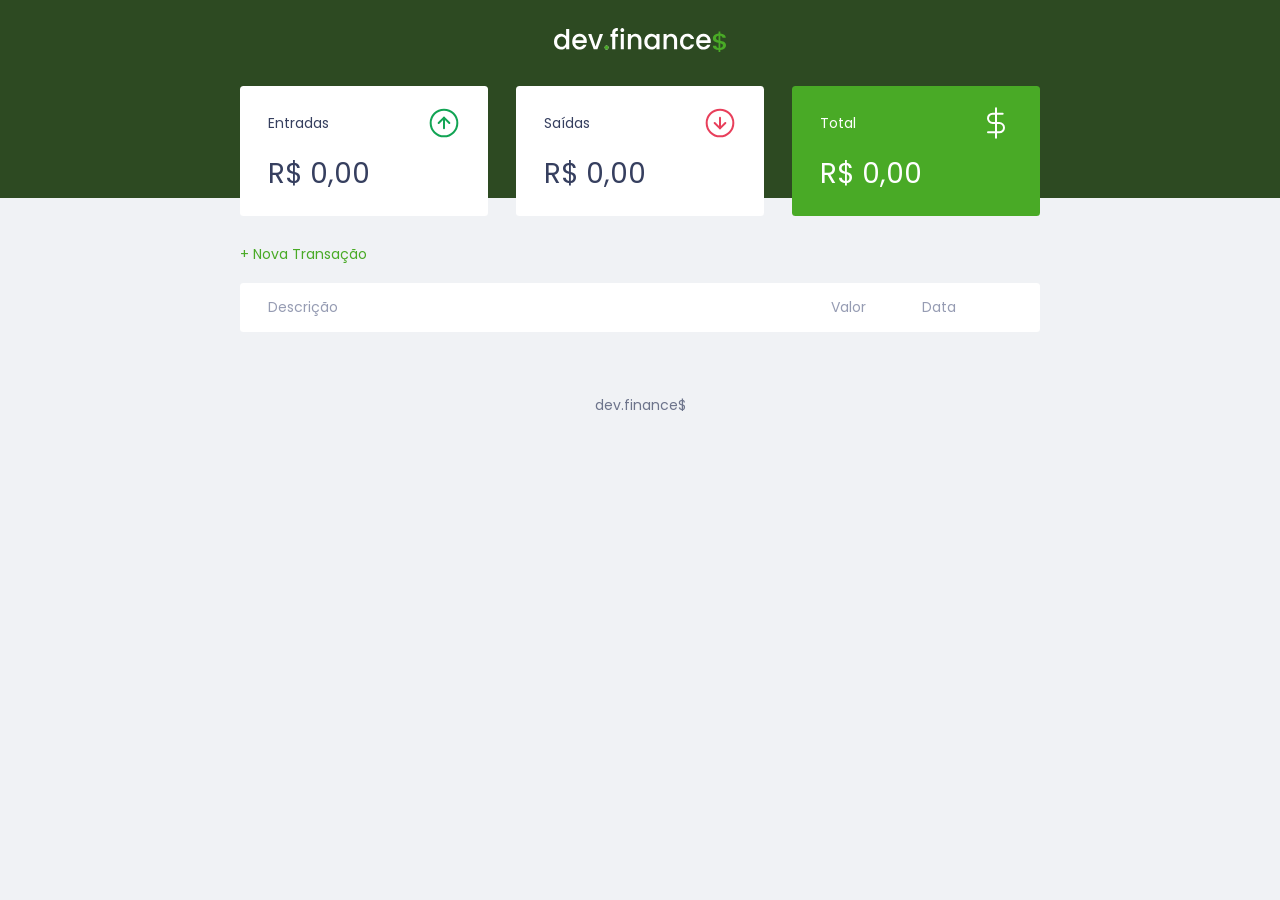
<file: index.html>
<!DOCTYPE html>
<html lang="pt-br">

<head>
  <meta charset="UTF-8">
  <meta name="viewport" content="width=device-width, initial-scale=1.0">
  <title>dev.finance$</title>

  <link rel="stylesheet" href="./style.css">
  <link rel="preconnect" href="https://fonts.gstatic.com">
  <link
    href="https://fonts.googleapis.com/css2?family=Poppins:ital,wght@0,100;0,400;0,700;1,100;1,400;1,700&display=swap"
    rel="stylesheet">
</head>

<body>
  <header>
    <img src="./assets/logo.svg" alt="Logo Dev Finance">
  </header>

  <main class="container">
    <section id="balance">
      <h2 class="sr-only">Balanço</h2>

      <div class="card">
        <h3>
          <span>Entradas</span>
          <img src="./assets/income.svg" alt="Imagem de Entradas">
        </h3>
        <p id="incomeDisplay"></p>
      </div>

      <div class="card">
        <h3>
          <span>Saídas</span>
          <img src="./assets/expense.svg" alt="Imagem de Entradas">
        </h3>
        <p id="expenseDisplay"></p>
      </div>

      <div class="card total">
        <h3>
          <span>Total</span>
          <img src="./assets/total.svg" alt="Imagem de Total">
        </h3>
        <p id="totalDisplay"></p>
      </div>

    </section>

    <section id="transaction">
      <h2 class="sr-only">Transações</h2>

      <a href="#" class="button new" onclick="Modal.toggle()">+ Nova Transação</a>

      <table id="data-table">
        <thead>
          <tr>
            <th>Descrição</th>
            <th>Valor</th>
            <th>Data</th>
            <th></th>
          </tr>
        </thead>
        <tbody></tbody>
      </table>
    </section>
  </main>

  <div class="modal-overlay">
    <div class="modal">
      <div id="form">
        <h2>Nova Transação</h2>
        <form action="" onsubmit="Form.submit(event)">
          <div class="input-group">
            <label class="sr-only" for="description">
              Descrição
            </label>
            <input type="text" name="description" id="description" placeholder="Descrição" />

          </div>

          <div class="input-group">
            <label class="sr-only" for="amount">
              Valor
            </label>
            <input type="number" name="amount" id="amount" placeholder="0,00" step="0.001" />
            <small class="help">Use o sinal - (negativo) para despesas e , (vírgula) para casas decimais</small>
          </div>

          <div class="input-group">
            <label class="sr-only" for="date">
              Data
            </label>
            <input type="date" name="date" id="date" />
          </div>

          <div class="input-group actions">
            <a 
            onclick="Modal.toggle()"
            href="#" class="button cancel">Cancelar</a>
            <button>Salvar</button>
          </div>
        </form>
      </div>
    </div>
  </div>

  <footer>
    <p>dev.finance$</p>
  </footer>

  <script src="./scripts.js"></script>
</body>

</html>
</file>
<file: style.css>
/* Global -------------------------*/
:root {
  --dark-blue: #363f5f;
  --green: #49aa26;
  --light-green: #3dd705;
  --red: #e92929;
}

* {
  margin: 0;
  padding: 0;
  box-sizing: border-box;
}

html {
  font-size: 93.75%; /* 15px */
}

body {
  background: #f0f2f5;
  font-family: 'Poppins', sans-serif;
}

.sr-only {
  position: absolute;
  width: 1px;
  height: 1px;
  margin: -1px;
  overflow: hidden;
  clip: rect(0, 0, 0, 0);
  white-space: nowrap;
  border-width: 0;
}

.container {
  width: min(90vw, 800px);
  margin: auto;
}

h2 {
  margin-top: 3.2rem;
  margin-bottom: 0.8rem;
  color: var(--dark-blue);
  font-weight: normal;
}

/* Links & Buttons ----------------*/
a {
  color: var(--green);
  text-decoration: none;
}

a:hover {
  color: var(--light-green);
}

button {
  width: 100%;
  height: 50px;

  border: none;

  color: #fff;
  background: var(--green);
  padding: 0;

  border-radius: 0.25rem;
  cursor: pointer;
}

button:hover {
  background: var(--light-green);
}

.button.new {
  display: inline-block;
  margin-bottom: .8rem;
}

.button.cancel {
  color: var(--red);
  border: 2px solid var(--red);
  border-radius: 0.25rem;

  height: 50px;

  display: flex;
  align-items: center;
  justify-content: center;

  opacity: 0.6;
}

.button.cancel:hover {
  opacity: 1;
}

/*Header -------------------------*/

header {
  background: #2d4a22;
  padding: 2rem 0rem 10rem;
  text-align: center;
}

#logo {
  color: #fff;
  font-weight: 100;
}

/*Balance -------------------------*/
#balance {
  margin-top: -8rem;
}

#balance h2 {
  color: #fff;
  margin-top: 0;
}


/*Cards -------------------------*/
.card {
  background: #fff;
  padding: 1.5rem 2rem;
  border-radius: 0.25rem;

  margin-bottom: 2rem;

  color: var(--dark-blue);
}

.card h3 {
  font-weight: normal;
  font-size: 1rem;

  display: flex;
  align-items: center;
  justify-content: space-between;
}

.card p {
  font-size: 2rem;
  line-height: 3rem;

  margin-top: 1rem;
}

.card.total {
  background: var(--green);
  color: #fff;
}

/*Table -------------------------*/
#data-table {
  display: block;
  width: 100%;
  border-spacing: 0 0.5rem;
  color: #969cb3;

  overflow-x: auto;
}

table thead tr th:first-child,
table tbody tr td:first-child {
  border-radius: 0.25rem 0 0 0.25rem;
}

table thead tr th:last-child,
table tbody tr td:last-child {
  border-radius: 0 0.25rem 0.25rem 0;
}

table th {
  width: 100%;
  background: #fff;

  font-weight: normal;
  padding: 1rem 2rem;

  text-align: left;
}

table tbody tr {
  opacity: 0.7;
}

table tbody tr:hover {
  opacity: 1;
}

table td {
  background: #fff;
  padding: 1rem 2rem;  
}

td.description {
  color: var(--dark-blue);
}

td.income {
  color: #12a454;
}

td.expense {
  color: #e92929;
}

/*Modal -------------------------*/
.modal-overlay {
  width: 100%;
  height: 100%;
  background-color: rgba(0, 0, 0, 0.7);

  position: fixed;
  top: 0;
  z-index: 999;

  display: flex;
  align-items: center;
  justify-content: center;

  opacity: 0;
  visibility: hidden;
}

.modal-overlay.active {
  opacity: 1;
  visibility: visible;
}

.modal {
  background: #f0f2f5;
  padding: 2.4rem;
}

/* Form -------------------------*/
#form {
  max-width: 500px;
}

#form h2 {
  margin-top: 0;
}

input {
  border: none;
  border-radius: 0.25rem;

  padding: 0.8rem;

  width: 100%;
}

.input-group {
  margin-top: 0.8rem;
}

.input-group .help {
  opacity: 0.4;
}

.input-group.actions{
  display: flex;
  justify-content: space-between;
  align-items: center;
}

.input-group.actions .button,
.input-group.actions button {
  width: 48%;
}

/*Footer -------------------------*/

footer {
  text-align: center;
  padding: 4rem 0 2rem;
  color: var(--dark-blue);

  opacity: 0.7;
}

/* Responsive -------------------------*/
@media (min-width: 800px) {
  html {
    font-size: 87.5%;
  }

  #balance {
    display: grid;
    grid-template-columns: repeat(3, 1fr);
    gap: 2rem;
  }
}
</file>
